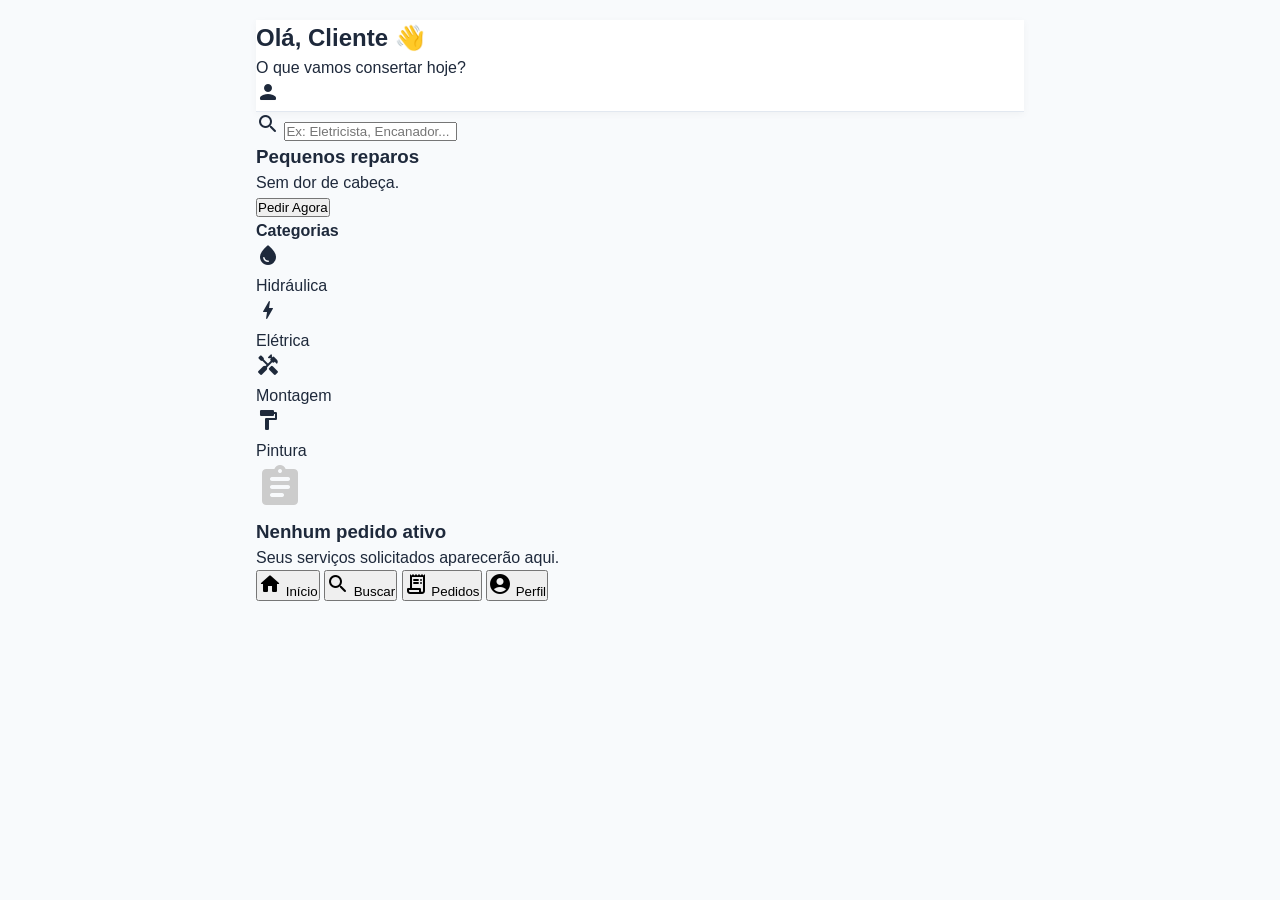
<file: Index.html>
<!DOCTYPE html>
<html lang="pt-BR">
<head>
    <meta charset="UTF-8">
    <!-- Essa meta tag bloqueia o zoom e o redimensionamento, essencial para parecer um App -->
    <meta name="viewport" content="width=device-width, initial-scale=1.0, maximum-scale=1.0, user-scalable=no">
    <title>App de Reparos</title>
    <link rel="stylesheet" href="style.css">
    <!-- Ícones do Google -->
    <link href="https://fonts.googleapis.com/icon?family=Material+Icons+Round" rel="stylesheet">
</head>
<body>
    <div class="app-container">
        <!-- Cabeçalho Fixo -->
        <header class="app-header">
            <div class="user-info">
                <h2>Olá, Cliente 👋</h2>
                <p>O que vamos consertar hoje?</p>
            </div>
            <div class="avatar-placeholder">
                <span class="material-icons-round">person</span>
            </div>
        </header>

        <!-- Área de Conteúdo Rola Aqui (Tela Inicial) -->
        <main class="app-content active" id="view-home">
            <section class="search-bar">
                <span class="material-icons-round">search</span>
                <input type="text" placeholder="Ex: Eletricista, Encanador..." readonly>
            </section>

            <section class="banner-cta">
                <div class="banner-text">
                    <h3>Pequenos reparos</h3>
                    <p>Sem dor de cabeça.</p>
                </div>
                <button class="btn-banner">Pedir Agora</button>
            </section>

            <section class="categories">
                <h4>Categorias</h4>
                <div class="grid">
                    <div class="cat-card">
                        <div class="icon-box blue"><span class="material-icons-round">water_drop</span></div>
                        <span>Hidráulica</span>
                    </div>
                    <div class="cat-card">
                        <div class="icon-box yellow"><span class="material-icons-round">bolt</span></div>
                        <span>Elétrica</span>
                    </div>
                    <div class="cat-card">
                        <div class="icon-box orange"><span class="material-icons-round">handyman</span></div>
                        <span>Montagem</span>
                    </div>
                    <div class="cat-card">
                        <div class="icon-box green"><span class="material-icons-round">format_paint</span></div>
                        <span>Pintura</span>
                    </div>
                </div>
            </section>
        </main>

        <!-- Tela de Pedidos (Oculta por padrão) -->
        <main class="app-content" id="view-orders">
            <div class="empty-state">
                <span class="material-icons-round" style="font-size: 48px; color: #ccc;">assignment</span>
                <h3>Nenhum pedido ativo</h3>
                <p>Seus serviços solicitados aparecerão aqui.</p>
            </div>
        </main>

        <!-- Navegação Inferior (Padrão App) -->
        <nav class="bottom-nav">
            <button class="nav-item active" data-target="view-home">
                <span class="material-icons-round">home</span>
                <span>Início</span>
            </button>
            <button class="nav-item" data-target="view-search">
                <span class="material-icons-round">search</span>
                <span>Buscar</span>
            </button>
            <button class="nav-item" data-target="view-orders">
                <span class="material-icons-round">receipt_long</span>
                <span>Pedidos</span>
            </button>
            <button class="nav-item" data-target="view-profile">
                <span class="material-icons-round">account_circle</span>
                <span>Perfil</span>
            </button>
        </nav>
    </div>

    <script src="script.js"></script>
</body>
</html>
</file>
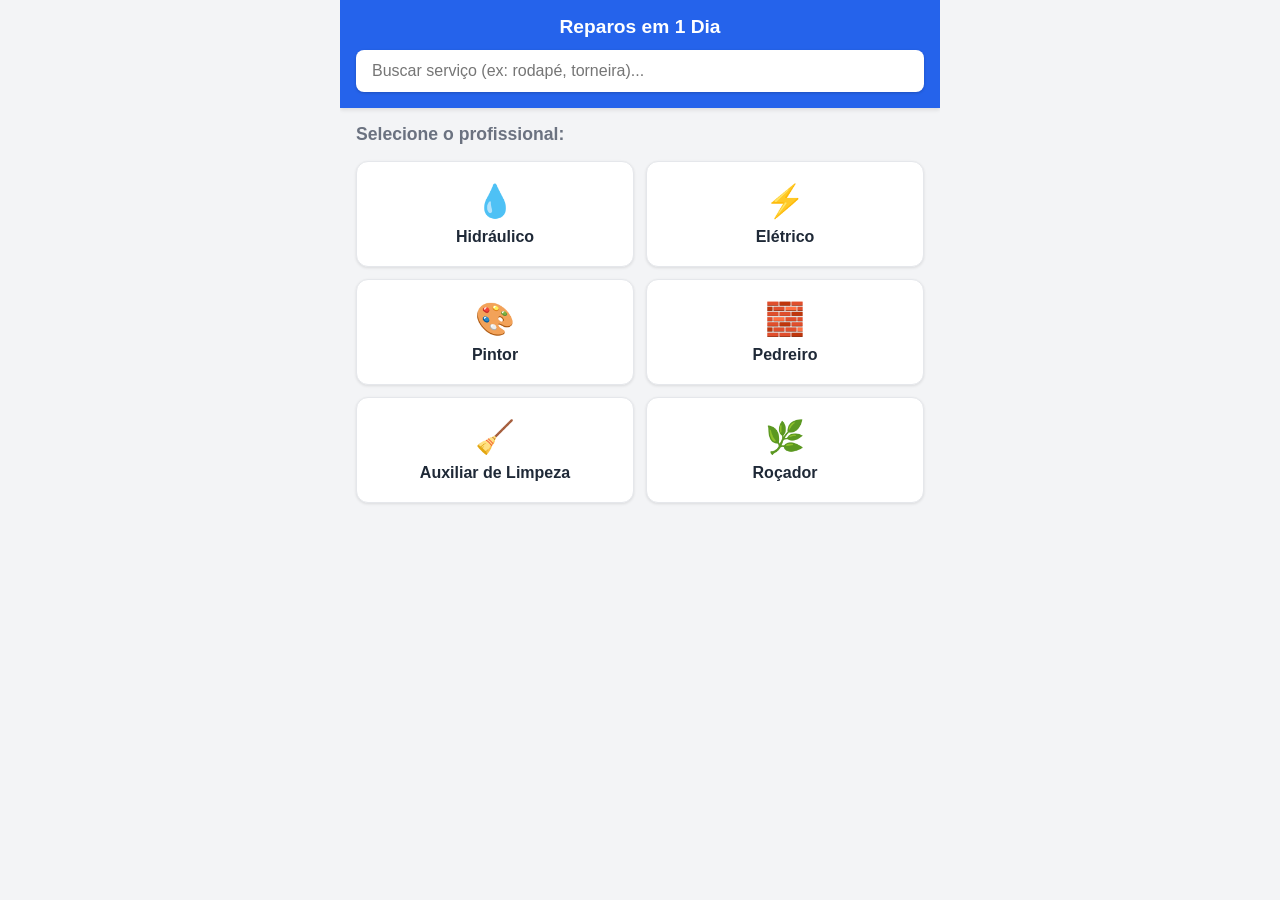
<file: base.html>
<!DOCTYPE html>
<html lang="pt-BR">
<head>
    <meta charset="UTF-8">
    <meta name="viewport" content="width=device-width, initial-scale=1.0, maximum-scale=1.0, user-scalable=no">
    <title>Reparos Rápidos - 1 Dia</title>
    <style>
        :root {
            --primary: #2563eb;
            --whatsapp: #25d366;
            --bg: #f3f4f6;
            --card-bg: #ffffff;
            --text-main: #1f2937;
            --text-muted: #6b7280;
            --border: #e5e7eb;
        }

        * {
            box-sizing: border-box;
            margin: 0;
            padding: 0;
            font-family: -apple-system, BlinkMacSystemFont, "Segoe UI", Roboto, Helvetica, Arial, sans-serif;
        }

        body {
            background-color: var(--bg);
            color: var(--text-main);
            -webkit-font-smoothing: antialiased;
        }

        /* App Container (Mobile Constraint) */
        #app {
            max-width: 600px;
            margin: 0 auto;
            background: var(--bg);
            min-height: 100vh;
            position: relative;
            overflow-x: hidden;
        }

        /* Header & Search */
        header {
            background: var(--primary);
            padding: 16px;
            position: sticky;
            top: 0;
            z-index: 100;
            box-shadow: 0 2px 4px rgba(0,0,0,0.1);
        }

        .header-title {
            color: white;
            font-size: 1.2rem;
            margin-bottom: 12px;
            text-align: center;
            font-weight: 600;
        }

        .search-container {
            position: relative;
        }

        #search-input {
            width: 100%;
            padding: 12px 16px;
            border-radius: 8px;
            border: none;
            font-size: 1rem;
            outline: none;
            box-shadow: 0 1px 3px rgba(0,0,0,0.2);
        }

        #search-suggestions {
            position: absolute;
            top: 100%;
            left: 0;
            right: 0;
            background: white;
            border-radius: 0 0 8px 8px;
            box-shadow: 0 4px 6px rgba(0,0,0,0.1);
            max-height: 250px;
            overflow-y: auto;
            display: none;
            z-index: 101;
        }

        .suggestion-item {
            padding: 12px 16px;
            border-bottom: 1px solid var(--border);
            cursor: pointer;
        }
        
        .suggestion-item:last-child {
            border-bottom: none;
        }

        .suggestion-item:active {
            background-color: var(--bg);
        }

        /* Views */
        .view {
            display: none;
            padding: 16px;
            animation: fadeIn 0.3s ease;
        }

        .view.active {
            display: block;
        }

        @keyframes fadeIn {
            from { opacity: 0; transform: translateY(10px); }
            to { opacity: 1; transform: translateY(0); }
        }

        /* Header Navigation (Back buttons) */
        .view-header {
            display: flex;
            align-items: center;
            margin-bottom: 20px;
        }

        .back-btn {
            background: none;
            border: none;
            color: var(--primary);
            font-size: 1rem;
            font-weight: 600;
            cursor: pointer;
            padding: 8px 12px 8px 0;
            display: flex;
            align-items: center;
        }

        .view-title {
            font-size: 1.2rem;
            font-weight: bold;
            margin-left: 8px;
        }

        /* Cards - Categories */
        .grid {
            display: grid;
            grid-template-columns: 1fr 1fr;
            gap: 12px;
        }

        .card-category {
            background: var(--card-bg);
            padding: 20px 12px;
            border-radius: 12px;
            text-align: center;
            box-shadow: 0 1px 3px rgba(0,0,0,0.1);
            cursor: pointer;
            border: 1px solid var(--border);
            transition: transform 0.1s;
        }

        .card-category:active {
            transform: scale(0.97);
        }

        .icon {
            font-size: 2rem;
            margin-bottom: 8px;
        }

        /* List - Services */
        .service-list {
            list-style: none;
        }

        .service-item {
            background: var(--card-bg);
            padding: 16px;
            margin-bottom: 8px;
            border-radius: 8px;
            box-shadow: 0 1px 2px rgba(0,0,0,0.05);
            border: 1px solid var(--border);
            cursor: pointer;
            display: flex;
            justify-content: space-between;
            align-items: center;
        }

        .service-item:active {
            background-color: #f9fafb;
        }

        /* Detail View */
        .detail-card {
            background: var(--card-bg);
            padding: 24px;
            border-radius: 12px;
            box-shadow: 0 2px 8px rgba(0,0,0,0.1);
            text-align: center;
        }

        .detail-category {
            color: var(--primary);
            font-size: 0.9rem;
            font-weight: bold;
            text-transform: uppercase;
            letter-spacing: 1px;
            margin-bottom: 8px;
        }

        .detail-title {
            font-size: 1.5rem;
            margin-bottom: 16px;
            color: var(--text-main);
        }

        .detail-description {
            color: var(--text-muted);
            line-height: 1.6;
            margin-bottom: 24px;
            text-align: left;
            font-size: 1rem;
        }

        .btn-whatsapp {
            display: block;
            width: 100%;
            background-color: var(--whatsapp);
            color: white;
            text-decoration: none;
            padding: 16px;
            border-radius: 8px;
            font-weight: bold;
            font-size: 1.1rem;
            border: none;
            cursor: pointer;
            display: flex;
            justify-content: center;
            align-items: center;
            gap: 8px;
        }

        .btn-whatsapp:active {
            background-color: #20b858;
        }

    </style>
</head>
<body>

    <div id="app">
        <!-- HEADER FIXO -->
        <header>
            <div class="header-title">Reparos em 1 Dia</div>
            <div class="search-container">
                <input type="text" id="search-input" placeholder="Buscar serviço (ex: rodapé, torneira)..." autocomplete="off">
                <div id="search-suggestions"></div>
            </div>
        </header>

        <!-- TELA 1: CATEGORIAS -->
        <main id="view-categories" class="view active">
            <h2 style="margin-bottom: 16px; font-size: 1.1rem; color: var(--text-muted);">Selecione o profissional:</h2>
            <div class="grid" id="categories-grid">
                <!-- Gerado via JS -->
            </div>
        </main>

        <!-- TELA 2: LISTA DE SERVIÇOS DA CATEGORIA -->
        <main id="view-service-list" class="view">
            <div class="view-header">
                <button class="back-btn" onclick="showView('view-categories')">← Voltar</button>
                <div class="view-title" id="list-category-title">Categoria</div>
            </div>
            <ul class="service-list" id="services-ul">
                <!-- Gerado via JS -->
            </ul>
        </main>

        <!-- TELA 3: DETALHE DO SERVIÇO -->
        <main id="view-service-detail" class="view">
            <div class="view-header">
                <button class="back-btn" onclick="backToList()">← Voltar</button>
            </div>
            <div class="detail-card">
                <div class="detail-category" id="detail-category">Categoria</div>
                <h1 class="detail-title" id="detail-title">Nome do Serviço</h1>
                <p class="detail-description" id="detail-description">Explicação do serviço vai aqui...</p>
                <a href="#" id="btn-whatsapp" class="btn-whatsapp" target="_blank">
                    <svg width="24" height="24" viewBox="0 0 24 24" fill="currentColor">
                        <path d="M17.472 14.382c-.297-.149-1.758-.867-2.03-.967-.273-.099-.471-.148-.67.15-.197.297-.767.966-.94 1.164-.173.199-.347.223-.644.075-.297-.15-1.255-.463-2.39-1.475-.883-.788-1.48-1.761-1.653-2.059-.173-.297-.018-.458.13-.606.134-.133.298-.347.446-.52.149-.174.198-.298.298-.497.099-.198.05-.371-.025-.52-.075-.149-.669-1.612-.916-2.207-.242-.579-.487-.5-.669-.51a12.8 12.8 0 0 0-.57-.01c-.198 0-.52.074-.792.372-.272.297-1.04 1.016-1.04 2.479 0 1.462 1.065 2.875 1.213 3.074.149.198 2.096 3.2 5.077 4.487.709.306 1.262.489 1.694.625.712.227 1.36.195 1.871.118.571-.085 1.758-.719 2.006-1.413.248-.694.248-1.289.173-1.413-.074-.124-.272-.198-.57-.347m-5.421 7.403h-.004a9.87 9.87 0 0 1-5.031-1.378l-.361-.214-3.741.982.998-3.648-.235-.374a9.86 9.86 0 0 1-1.51-5.26c.001-5.45 4.436-9.884 9.888-9.884 2.64 0 5.122 1.03 6.988 2.898a9.825 9.825 0 0 1 2.893 6.994c-.003 5.45-4.437 9.884-9.885 9.884m8.413-18.297A11.815 11.815 0 0 0 12.05 0C5.495 0 .16 5.335.157 11.892c0 2.096.547 4.142 1.588 5.945L.057 24l6.305-1.654a11.882 11.882 0 0 0 5.683 1.448h.005c6.554 0 11.89-5.335 11.893-11.893a11.821 11.821 0 0 0-3.48-8.413Z"/>
                    </svg>
                    Solicitar Orçamento
                </a>
            </div>
        </main>
    </div>

    <script>
        // CONFIGURAÇÃO: Seu número de WhatsApp com DDD
        const NUMERO_WHATSAPP = "5511999999999"; 
        
        // Base de dados completa com as 6 categorias. 
        // Adicionei exemplos de cada e o item 87 completo como você pediu.
        const servicesData = [
            // Hidráulico
            { id: 1, category: 'Hidráulico', icon: '💧', title: 'Troca de reparo de torneiras', desc: 'Fim do "pinga-pinga". Substituição rápida das borrachas e vedantes de torneiras e registros de gaveta ou pressão.' },
            { id: 5, category: 'Hidráulico', icon: '💧', title: 'Instalação de vaso sanitário', desc: 'Remoção do vaso antigo, instalação do novo (com caixa acoplada ou válvula) garantindo a vedação perfeita com anel de cera.' },
            { id: 12, category: 'Hidráulico', icon: '💧', title: 'Instalação de chuveiro elétrico', desc: 'Instalação segura do chuveiro, verificação da fiação imediata e testes de vazão.' },
            
            // Elétrico
            { id: 21, category: 'Elétrico', icon: '⚡', title: 'Substituição de espelhos e tomadas', desc: 'Troca do acabamento e miolo de tomadas antigas para o novo padrão brasileiro, garantindo segurança.' },
            { id: 28, category: 'Elétrico', icon: '⚡', title: 'Instalação de ventilador de teto', desc: 'Montagem mecânica, fixação no teto e ligação elétrica completa do motor e lâmpadas do ventilador.' },
            
            // Pintor
            { id: 41, category: 'Pintor', icon: '🎨', title: 'Pintura de paredes internas', desc: 'Emassamento leve de furos de prego, lixamento e duas demãos de tinta látex ou acrílica no cômodo.' },
            { id: 45, category: 'Pintor', icon: '🎨', title: 'Aplicação de efeito cimento queimado', desc: 'Preparo da parede e aplicação de massa específica de cimento queimado para criar uma parede de destaque moderna.' },
            
            // Pedreiro
            { id: 57, category: 'Pedreiro', icon: '🧱', title: 'Substituição de azulejos trincados ou soltos', desc: 'Remoção cuidadosa das peças estufadas ou quebradas, preparo do cimento cola e assentamento de peças de reposição.' },
            { id: 63, category: 'Pedreiro', icon: '🧱', title: 'Chumbamento de ganchos de rede', desc: 'Perfuração da alvenaria e fixação reforçada com cimento estrutural para garantir total segurança ao deitar na rede.' },
            
            // Auxiliar de Limpeza
            { id: 73, category: 'Auxiliar de Limpeza', icon: '🧹', title: 'Desengorduramento pesado de azulejos', desc: 'Aplicação de produtos específicos para derreter gordura acumulada nas paredes da cozinha e ao redor do fogão.' },
            // AQUI ESTÁ O SERVIÇO 87 SOLICITADO
            { id: 87, category: 'Auxiliar de Limpeza', icon: '🧹', title: 'Limpeza detalhada de interruptores e rodapés', desc: 'Higienização minuciosa e manual. Removemos a sujeira encardida, marcas de dedo em espelhos de tomada e o pó acumulado em rodapés por toda a casa, trazendo aspecto de novo aos detalhes.' },
            { id: 79, category: 'Auxiliar de Limpeza', icon: '🧹', title: 'Higienização profunda de louças sanitárias', desc: 'Tratamento com produtos desincrustantes para remover manchas amareladas, calcário e bactérias de pias e vasos sanitários.' },

            // Roçador
            { id: 91, category: 'Roçador', icon: '🌿', title: 'Roçada de mato alto em terrenos', desc: 'Uso de roçadeira a gasolina para rebaixamento rápido de matagal em quintais médios e pequenos.' },
            { id: 98, category: 'Roçador', icon: '🌿', title: 'Pulverização de herbicidas ou inseticidas', desc: 'Aplicação técnica de produtos químicos para controle de pragas no jardim ou contenção de ervas daninhas.' }
            
            // Para ter os 104 completos, basta ir colando a lista seguindo esse padrão JSON acima!
        ];

        // Extrai as categorias únicas
        const categories = [...new Set(servicesData.map(s => JSON.stringify({name: s.category, icon: s.icon})))].map(JSON.parse);

        // Estado da aplicação
        let currentCategory = null;

        // Elementos do DOM
        const searchInput = document.getElementById('search-input');
        const suggestionsBox = document.getElementById('search-suggestions');
        const categoriesGrid = document.getElementById('categories-grid');
        const servicesUl = document.getElementById('services-ul');

        // INICIALIZAÇÃO
        function init() {
            renderCategories();
        }

        // Renderiza as categorias na tela inicial
        function renderCategories() {
            categoriesGrid.innerHTML = '';
            categories.forEach(cat => {
                const div = document.createElement('div');
                div.className = 'card-category';
                div.onclick = () => openCategory(cat.name);
                div.innerHTML = `
                    <div class="icon">${cat.icon}</div>
                    <div style="font-weight: 600;">${cat.name}</div>
                `;
                categoriesGrid.appendChild(div);
            });
        }

        // Troca de Telas
        function showView(viewId) {
            document.querySelectorAll('.view').forEach(el => el.classList.remove('active'));
            document.getElementById(viewId).classList.add('active');
            
            // Limpa a busca ao trocar de tela
            searchInput.value = '';
            suggestionsBox.style.display = 'none';
        }

        // Abre a lista de serviços de uma categoria
        function openCategory(categoryName) {
            currentCategory = categoryName;
            document.getElementById('list-category-title').textContent = categoryName;
            
            const filteredServices = servicesData.filter(s => s.category === categoryName);
            
            servicesUl.innerHTML = '';
            filteredServices.forEach(srv => {
                const li = document.createElement('li');
                li.className = 'service-item';
                li.onclick = () => openService(srv.id);
                li.innerHTML = `
                    <span>${srv.id}. ${srv.title}</span>
                    <span style="color: var(--text-muted);">›</span>
                `;
                servicesUl.appendChild(li);
            });

            showView('view-service-list');
        }

        // Voltar para a lista correta
        function backToList() {
            if (currentCategory) {
                showView('view-service-list');
            } else {
                showView('view-categories'); // Fallback se abriu pela busca direto
            }
        }

        // Abre os detalhes de um serviço (Ex: Card 87)
        function openService(id) {
            const service = servicesData.find(s => s.id === id);
            if (!service) return;

            document.getElementById('detail-category').textContent = service.category;
            document.getElementById('detail-title').textContent = `${service.id}. ${service.title}`;
            document.getElementById('detail-description').textContent = service.desc;

            // Monta o Link do WhatsApp
            const textoWs = `Olá! Gostaria de solicitar um orçamento para o serviço *${service.id}. ${service.title}* (${service.category}).`;
            const linkWs = `https://wa.me/${NUMERO_WHATSAPP}?text=${encodeURIComponent(textoWs)}`;
            
            document.getElementById('btn-whatsapp').href = linkWs;

            showView('view-service-detail');
        }

        // SISTEMA DE BUSCA (Autocomplete Inteligente)
        searchInput.addEventListener('input', (e) => {
            const query = e.target.value.toLowerCase().trim();
            suggestionsBox.innerHTML = '';

            if (query.length < 2) {
                suggestionsBox.style.display = 'none';
                return;
            }

            // Filtra título ou número do serviço
            const matches = servicesData.filter(s => 
                s.title.toLowerCase().includes(query) || 
                s.id.toString() === query
            );

            if (matches.length > 0) {
                matches.forEach(match => {
                    const div = document.createElement('div');
                    div.className = 'suggestion-item';
                    div.innerHTML = `<strong style="color: var(--primary)">${match.id}.</strong> ${match.title} <br><small style="color: var(--text-muted)">${match.category}</small>`;
                    
                    div.onclick = () => {
                        suggestionsBox.style.display = 'none';
                        searchInput.value = '';
                        currentCategory = match.category; // define contexto de volta
                        openService(match.id);
                    };
                    
                    suggestionsBox.appendChild(div);
                });
                suggestionsBox.style.display = 'block';
            } else {
                suggestionsBox.style.display = 'block';
                suggestionsBox.innerHTML = '<div class="suggestion-item" style="color: var(--text-muted)">Nenhum serviço encontrado.</div>';
            }
        });

        // Fecha a busca se clicar fora
        document.addEventListener('click', (e) => {
            if (!e.target.closest('.search-container')) {
                suggestionsBox.style.display = 'none';
            }
        });

        // Inicializa o App
        init();

    </script>
</body>
</html>
</file>
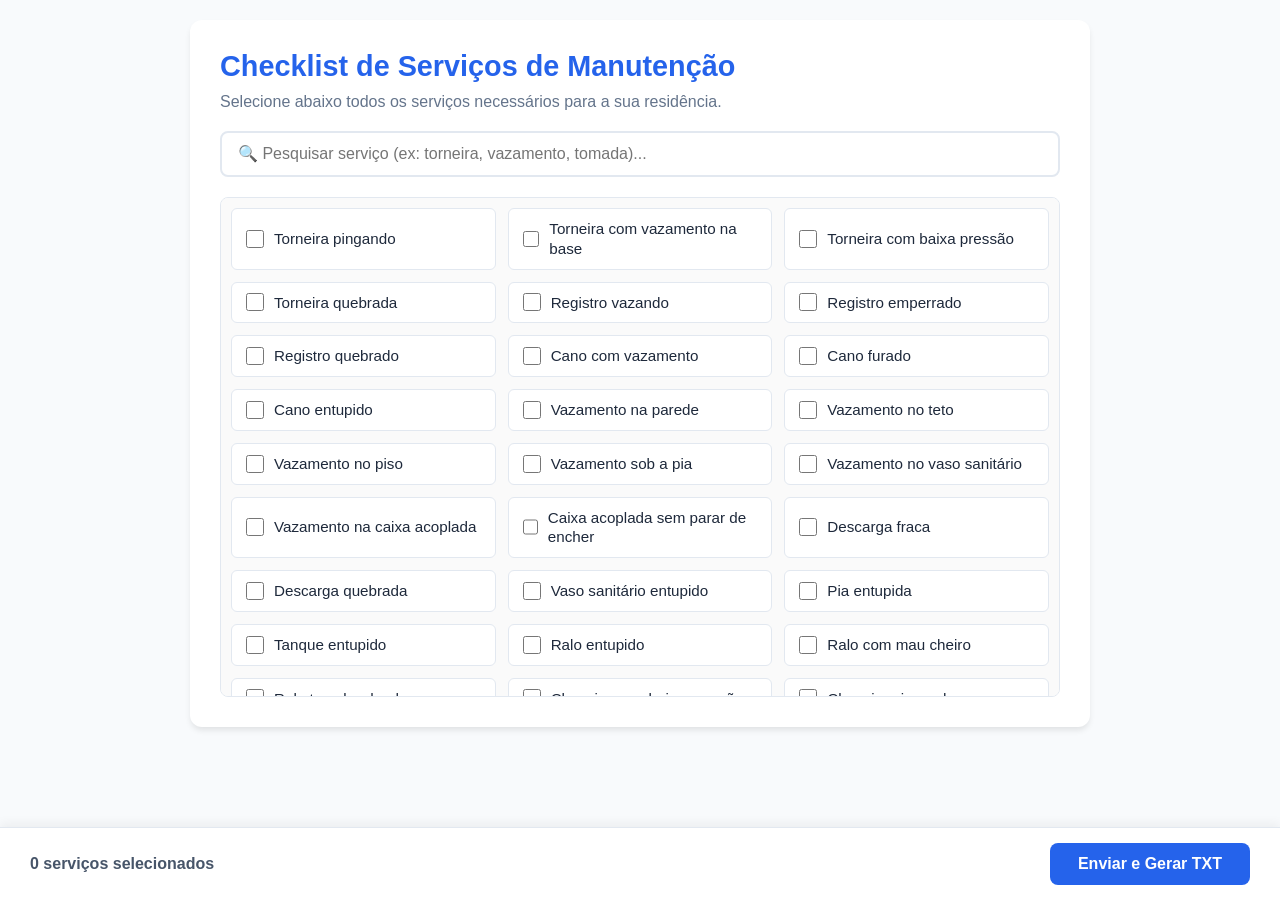
<file: prof.html>
<!DOCTYPE html>
<html lang="pt-BR">
<head>
    <meta charset="UTF-8">
    <meta name="viewport" content="width=device-width, initial-scale=1.0">
    <title>Formulário de Manutenção Residencial</title>
    <style>
        :root {
            --primary-color: #2563eb;
            --primary-hover: #1d4ed8;
            --bg-color: #f8fafc;
            --card-bg: #ffffff;
            --text-color: #1e293b;
            --border-color: #e2e8f0;
        }

        * {
            box-sizing: border-box;
            margin: 0;
            padding: 0;
            font-family: 'Segoe UI', Tahoma, Geneva, Verdana, sans-serif;
        }

        body {
            background-color: var(--bg-color);
            color: var(--text-color);
            padding: 20px;
            padding-bottom: 100px;
        }

        .container {
            max-width: 900px;
            margin: 0 auto;
            background: var(--card-bg);
            padding: 30px;
            border-radius: 12px;
            box-shadow: 0 4px 6px -1px rgba(0, 0, 0, 0.1);
        }

        h1 {
            font-size: 1.8rem;
            margin-bottom: 10px;
            color: var(--primary-color);
        }

        p.subtitle {
            margin-bottom: 20px;
            color: #64748b;
        }

        .search-box {
            width: 100%;
            padding: 12px 16px;
            border: 2px solid var(--border-color);
            border-radius: 8px;
            font-size: 1rem;
            margin-bottom: 20px;
            outline: none;
            transition: border-color 0.2s;
        }

        .search-box:focus {
            border-color: var(--primary-color);
        }

        .services-grid {
            display: grid;
            grid-template-columns: repeat(auto-fill, minmax(260px, 1fr));
            gap: 12px;
            max-height: 500px;
            overflow-y: auto;
            padding: 10px;
            border: 1px solid var(--border-color);
            border-radius: 8px;
            background-color: #fafafa;
        }

        .service-item {
            display: flex;
            align-items: center;
            gap: 10px;
            background: #fff;
            padding: 10px 14px;
            border-radius: 6px;
            border: 1px solid var(--border-color);
            cursor: pointer;
            user-select: none;
            transition: background 0.2s, border-color 0.2s;
        }

        .service-item:hover {
            border-color: var(--primary-color);
            background-color: #eff6ff;
        }

        .service-item input[type="checkbox"] {
            width: 18px;
            height: 18px;
            accent-color: var(--primary-color);
            cursor: pointer;
        }

        .service-item span {
            font-size: 0.95rem;
            line-height: 1.3;
        }

        .footer-bar {
            position: fixed;
            bottom: 0;
            left: 0;
            right: 0;
            background: #ffffff;
            border-top: 1px solid var(--border-color);
            padding: 15px 30px;
            display: flex;
            justify-content: space-between;
            align-items: center;
            box-shadow: 0 -4px 10px rgba(0,0,0,0.05);
            z-index: 100;
        }

        .counter {
            font-weight: 600;
            color: #475569;
        }

        .btn-submit {
            background-color: var(--primary-color);
            color: #ffffff;
            border: none;
            padding: 12px 28px;
            font-size: 1rem;
            font-weight: 600;
            border-radius: 8px;
            cursor: pointer;
            transition: background 0.2s;
        }

        .btn-submit:hover {
            background-color: var(--primary-hover);
        }
    </style>
</head>
<body>

<div class="container">
    <h1>Checklist de Serviços de Manutenção</h1>
    <p class="subtitle">Selecione abaixo todos os serviços necessários para a sua residência.</p>

    <input type="text" id="searchInput" class="search-box" placeholder="🔍 Pesquisar serviço (ex: torneira, vazamento, tomada)...">

    <!-- Formulário apontado para FormSubmit -->
    <form id="serviceForm" action="https://formsubmit.co/carlos.infohouse@gmail.com" method="POST">
        <!-- Configurações do FormSubmit -->
        <input type="hidden" name="_subject" value="formulário preenchido">
        <input type="hidden" name="_template" value="table">
        <input type="hidden" name="_captcha" value="false">
        
        <!-- Campo oculto onde a lista formatada TXT será inserida -->
        <input type="hidden" name="relatorio_txt" id="relatorioTxtInput">

        <div class="services-grid" id="servicesGrid">
            <!-- As checkboxes serão inseridas dinamicamente via JavaScript -->
        </div>
    </form>
</div>

<div class="footer-bar">
    <div class="counter" id="selectedCount">0 serviços selecionados</div>
    <button type="button" class="btn-submit" onclick="processAndSubmit()">Enviar e Gerar TXT</button>
</div>

<script>
    // Lista completa de serviços
    const listaServicos = [
        "Torneira pingando", "Torneira com vazamento na base", "Torneira com baixa pressão", "Torneira quebrada",
        "Registro vazando", "Registro emperrado", "Registro quebrado", "Cano com vazamento", "Cano furado",
        "Cano entupido", "Vazamento na parede", "Vazamento no teto", "Vazamento no piso", "Vazamento sob a pia",
        "Vazamento no vaso sanitário", "Vazamento na caixa acoplada", "Caixa acoplada sem parar de encher",
        "Descarga fraca", "Descarga quebrada", "Vaso sanitário entupido", "Pia entupida", "Tanque entupido",
        "Ralo entupido", "Ralo com mau cheiro", "Ralo transbordando", "Chuveiro com baixa pressão", "Chuveiro pingando",
        "Chuveiro entupido", "Chuveiro queimado", "Sifão vazando", "Sifão quebrado", "Mangueira hidráulica rompida",
        "Boia da caixa d’água com defeito", "Caixa d’água vazando", "Caixa d’água transbordando", "Caixa d’água sem encher",
        "Falta de água em um ponto", "Baixa pressão de água", "Pressão excessiva na tubulação", "Ar na tubulação",
        "Bomba d’água sem funcionar", "Bomba d’água fazendo barulho", "Bomba d’água sem pressão", "Bomba d’água vazando",
        "Aquecedor sem aquecer", "Aquecedor apagando", "Aquecedor com baixa vazão", "Aquecedor apresentando erro",
        "Tubulação de gás com vazamento", "Mangueira de gás vencida ou danificada", "Fogão com chama fraca",
        "Fogão com chama irregular", "Cooktop com problema de instalação", "Coifa sem sucção", "Exaustor sem funcionar",
        "Tomada sem energia", "Tomada queimada", "Tomada frouxa", "Tomada quebrada", "Interruptor quebrado",
        "Interruptor sem funcionar", "Interruptor fazendo faísca", "Lâmpada piscando", "Lâmpada queimada",
        "Luminária sem funcionar", "Lustre solto", "Lustre mal instalado", "Ventilador de teto sem funcionar",
        "Ventilador fazendo barulho", "Ventilador girando devagar", "Disjuntor desarmando", "Disjuntor queimado",
        "Disjuntor com defeito", "Queda frequente de energia em um circuito", "Curto-circuito", "Fiação aquecendo",
        "Fiação antiga", "Fio desencapado", "Fiação mal dimensionada", "Falta de aterramento", "Aterramento inadequado",
        "Quadro elétrico desorganizado", "Quadro elétrico antigo", "Barramento elétrico danificado", "DPS com defeito",
        "DR desarmando", "Chuveiro elétrico desarmando o disjuntor", "Chuveiro elétrico sem aquecer",
        "Chuveiro elétrico queimado", "Instalação de tomada nova", "Instalação de interruptor novo",
        "Instalação de ponto de iluminação", "Instalação de tomada para eletrodoméstico", "Instalação de tomada externa",
        "Instalação de dimmer", "Instalação de sensor de presença", "Instalação de campainha", "Campainha sem funcionar",
        "Interfone sem áudio", "Interfone sem chamar", "Portão eletrônico sem abrir", "Portão eletrônico sem fechar",
        "Portão fazendo barulho", "Motor de portão fraco", "Controle de portão sem funcionar", "Câmera de segurança sem imagem",
        "Câmera sem alimentação", "DVR/NVR com problema", "Alarme disparando sozinho", "Sensor de alarme sem funcionar",
        "Fechadura quebrada", "Fechadura emperrada", "Chave não gira", "Chave quebrada na fechadura", "Chave perdida",
        "Porta trancada", "Cilindro de fechadura danificado", "Fechadura eletrônica sem funcionar", "Fechadura digital sem bateria",
        "Senha de fechadura digital não funcionando", "Porta raspando no chão", "Porta não fecha", "Porta desalinhada",
        "Porta rangendo", "Dobradiça quebrada", "Dobradiça enferrujada", "Maçaneta quebrada", "Maçaneta frouxa",
        "Batente de porta danificado", "Janela emperrada", "Janela que não fecha", "Janela com vazamento de água",
        "Janela com vidro quebrado", "Janela com esquadria danificada", "Fecho de janela quebrado", "Trilho de janela danificado",
        "Vidro quebrado", "Vidro trincado", "Vidro solto", "Box de banheiro quebrado", "Box desalinhado",
        "Box vazando água", "Roldana de box quebrada", "Espelho quebrado", "Espelho descolando", "Espelho mal instalado",
        "Vidraça com infiltração", "Silicone deteriorado", "Vedação de janela deteriorada", "Tela mosquiteira rasgada",
        "Parede com infiltração", "Parede com mofo", "Parede descascando", "Parede com bolhas", "Parede com rachaduras",
        "Parede com trincas", "Parede esfarelando", "Reboco soltando", "Reboco rachado", "Buraco na parede",
        "Furo de bucha danificado", "Quina de parede quebrada", "Teto com infiltração", "Teto com manchas de umidade",
        "Teto com mofo", "Teto rachado", "Forro de gesso quebrado", "Forro de gesso trincado", "Sanca de gesso danificada",
        "Moldura de gesso quebrada", "Drywall furado", "Drywall quebrado", "Drywall com infiltração", "Azulejo quebrado",
        "Azulejo solto", "Azulejo trincado", "Rejunte deteriorado", "Rejunte mofado", "Rejunte soltando", "Piso quebrado",
        "Piso solto", "Piso estufado", "Piso desnivelado", "Piso fazendo barulho", "Piso laminado levantando",
        "Piso vinílico descolando", "Rodapé soltando", "Rodapé quebrado", "Rodapé estufado", "Taco solto", "Taco quebrado",
        "Taco com cupim", "Madeira riscada", "Madeira manchada", "Madeira descascada", "Piso de madeira sem brilho",
        "Piso de madeira com infiltração", "Piso com manchas", "Piso escorregadio", "Calçada quebrada", "Pintura descascando",
        "Pintura manchada", "Parede precisando de pintura", "Teto precisando de pintura", "Pintura com bolhas",
        "Pintura com mofo", "Pintura com diferença de tonalidade", "Tinta soltando", "Parede com marcas de móveis",
        "Parede com marcas de crianças", "Parede com furos", "Parede com manchas de gordura", "Parede com manchas de água",
        "Pintura externa desgastada", "Fachada descascando", "Fachada com fissuras", "Fachada com mofo", "Portão enferrujado",
        "Grade enferrujada", "Corrimão enferrujado", "Grade quebrada", "Portão desalinhado", "Portão difícil de abrir",
        "Portão fazendo barulho", "Solda quebrada", "Estrutura metálica trincada", "Guarda-corpo solto", "Corrimão solto",
        "Cerca metálica danificada", "Tela metálica rasgada", "Telhado com goteira", "Telha quebrada", "Telha deslocada",
        "Telha solta", "Telhado com infiltração", "Calha entupida", "Calha furada", "Calha vazando", "Rufo danificado",
        "Rufos com vazamento", "Cumeeira danificada", "Telhado com mofo", "Telhado com sujeira acumulada",
        "Forro manchado por goteira", "Marquise com infiltração", "Laje com infiltração", "Laje com fissuras",
        "Laje com problemas de impermeabilização", "Parede externa infiltrando", "Impermeabilização deteriorada",
        "Móvel quebrado", "Gaveta emperrada", "Gaveta quebrada", "Porta de armário desalinhada", "Porta de armário solta",
        "Dobradiça de armário quebrada", "Puxador quebrado", "Puxador frouxo", "Corrediça de gaveta quebrada",
        "Corrediça emperrada", "Armário desmontado", "Armário mal montado", "Guarda-roupa desmontado",
        "Guarda-roupa com porta emperrada", "Guarda-roupa com espelho quebrado", "Cozinha planejada danificada",
        "Móvel planejado desalinhado", "Prateleira solta", "Prateleira quebrada", "Nicho solto", "Mesa com pé quebrado",
        "Cadeira quebrada", "Cama com estrutura solta", "Cama rangendo", "Painel de TV solto", "Suporte de TV solto",
        "Varal quebrado", "Varal de teto com defeito", "Persiana emperrada", "Persiana quebrada", "Cortina com trilho quebrado",
        "Trilho de cortina solto", "Toldo rasgado", "Toldo com estrutura danificada", "Estofado rasgado", "Sofá manchado",
        "Sofá com espuma deformada", "Cadeira estofada danificada", "Colchão precisando de higienização",
        "Tapete precisando de limpeza", "Ar-condicionado sem gelar", "Ar-condicionado pingando", "Ar-condicionado fazendo barulho",
        "Ar-condicionado com mau cheiro", "Ar-condicionado congelando", "Ar-condicionado com baixa vazão de ar",
        "Ar-condicionado não liga", "Ar-condicionado desligando sozinho", "Filtro de ar-condicionado sujo",
        "Dreno de ar-condicionado entupido", "Geladeira não gelando", "Geladeira congelando demais", "Geladeira vazando água",
        "Geladeira fazendo barulho", "Geladeira não liga", "Freezer não congelando", "Máquina de lavar não liga",
        "Máquina de lavar não centrifuga", "Máquina de lavar não enche", "Máquina de lavar não escoa",
        "Máquina de lavar vazando", "Máquina de lavar fazendo barulho", "Máquina de lavar trepidando",
        "Secadora não aquece", "Lava-louças não liga", "Lava-louças não escoa", "Lava-louças vazando", "Forno não aquece",
        "Forno aquece pouco", "Micro-ondas não liga", "Micro-ondas não aquece", "Micro-ondas fazendo faísca",
        "Cooktop não acende", "Coifa fazendo barulho", "Coifa sem sucção", "Antena de TV sem sinal", "TV sem sinal de antena",
        "Internet sem conexão", "Wi-Fi com sinal fraco", "Cabo de rede danificado", "Roteador mal instalado",
        "Ponto de rede sem conexão", "Computador sem internet", "Impressora sem funcionar", "Nobreak sem carregar",
        "Estabilizador com defeito", "Home theater sem áudio", "Sistema de som sem funcionar", "Projetor sem imagem",
        "Controle remoto com defeito", "Jardim com mato alto", "Grama alta", "Grama seca", "Grama com falhas",
        "Árvores precisando de poda", "Galhos perigosos", "Árvore com galhos sobre o telhado", "Jardim sem irrigação",
        "Sistema de irrigação entupido", "Sistema de irrigação com vazamento", "Mangueira de jardim furada",
        "Torneira de jardim quebrada", "Piscina suja", "Piscina com água verde", "Piscina com vazamento",
        "Bomba de piscina sem funcionar", "Filtro de piscina entupido", "Filtro de piscina com defeito",
        "Piscina com baixa circulação", "Azulejo de piscina quebrado", "Infiltração causada por chuva",
        "Mofo causado por umidade", "Bolor em paredes", "Bolor em teto", "Cupins em móveis", "Cupins em estruturas de madeira",
        "Baratas", "Formigas", "Ratos", "Camundongos", "Mosquitos", "Moscas", "Aranhas", "Pulgas", "Carrapatos",
        "Abelhas ou vespas em área residencial", "Ninhos de insetos", "Mau cheiro vindo do ralo", "Mau cheiro vindo da tubulação",
        "Mau cheiro no banheiro", "Entupimento de esgoto", "Esgoto retornando", "Caixa de gordura entupida",
        "Caixa de gordura transbordando", "Fossa cheia", "Fossa com mau cheiro", "Tubulação de esgoto quebrada",
        "Ralo externo entupido", "Canaleta entupida", "Drenagem do quintal deficiente", "Água acumulando no quintal",
        "Água acumulando na garagem", "Infiltração na garagem", "Infiltração no banheiro", "Infiltração na cozinha",
        "Infiltração na lavanderia", "Infiltração no quarto", "Infiltração na varanda", "Vazamento na área de serviço",
        "Vazamento na cozinha", "Vazamento no banheiro", "Vazamento na lavanderia", "Vazamento na varanda",
        "Vazamento na garagem", "Chave quebrada", "Chave perdida", "Chave presa na fechadura", "Fechadura travada",
        "Fechadura sem lubrificação", "Porta sem tranca", "Tranca quebrada", "Cadeado travado", "Cadeado quebrado",
        "Chave de veículo residencial perdida", "Cópia de chave", "Instalação de fechadura nova", "Instalação de olho mágico",
        "Instalação de trava de segurança", "Instalação de trinco", "Instalação de puxador", "Montagem de móveis novos",
        "Instalação de armários", "Instalação de prateleiras", "Instalação de nichos", "Instalação de suportes",
        "Instalação de quadros", "Instalação de espelhos", "Instalação de televisão", "Instalação de cortinas",
        "Instalação de persianas", "Instalação de varais", "Instalação de redes de proteção",
        "Instalação de telas mosquiteiras", "Instalação de barras de apoio", "Instalação de acessórios de banheiro",
        "Instalação de acessórios de cozinha", "Instalação de tomadas", "Instalação de luminárias",
        "Instalação de ventiladores", "Instalação de chuveiros", "Instalação de torneiras", "Instalação de filtros de água",
        "Instalação de purificadores", "Instalação de máquinas de lavar", "Instalação de lava-louças",
        "Instalação de aquecedores", "Instalação de coifas", "Instalação de cooktops",
        "Instalação de suportes para eletrodomésticos", "Instalação de portões", "Limpeza pesada residencial",
        "Limpeza pós-obra", "Limpeza de vidros", "Limpeza de janelas", "Limpeza de fachadas", "Limpeza de telhados",
        "Limpeza de calhas", "Limpeza de caixa d’água", "Limpeza de caixa de gordura", "Limpeza de piscina",
        "Lavagem de sofá", "Higienização de colchão", "Higienização de tapetes", "Remoção de manchas de estofados",
        "Remoção de mofo", "Remoção de bolor", "Remoção de sujeira pesada", "Remoção de resíduos de obra",
        "Remoção de tinta de pisos", "Remoção de cimento de pisos", "Reparação de buracos em paredes",
        "Reparação de fissuras", "Reparação de rachaduras superficiais", "Reparação de reboco", "Reparação de concreto",
        "Reparação de calçadas", "Reparação de degraus", "Reparação de escadas", "Reparação de muros",
        "Reparação de churrasqueira", "Reparação de lareira", "Reparação de forno a lenha", "Reparação de bancada",
        "Reparação de pia", "Reparação de cuba", "Reparação de box", "Reparação de banheira", "Reparação de hidromassagem",
        "Reparação de sauna", "Reparação de portão automático", "Reparação de cerca elétrica", "Reparação de sistema de alarme",
        "Reparação de câmeras", "Reparação de interfone", "Reparação de antena", "Reparação de sistema de irrigação",
        "Reparação de energia solar", "Reparação de aquecimento solar", "Reparação de instalações hidráulicas",
        "Manutenção geral residencial"
    ];

    const container = id => document.getElementById(id);
    const servicesGrid = container('servicesGrid');

    // Renderiza os serviços na tela
    function renderServices() {
        listaServicos.forEach((servico, index) => {
            const itemDiv = document.createElement('label');
            itemDiv.className = 'service-item';
            itemDiv.innerHTML = `
                <input type="checkbox" name="servicos_selecionados" value="${servico}" onchange="updateCounter()">
                <span>${servico}</span>
            `;
            servicesGrid.appendChild(itemDiv);
        });
    }

    // Atualiza o contador de marcados
    function updateCounter() {
        const checkedCount = document.querySelectorAll('input[name="servicos_selecionados"]:checked').length;
        container('selectedCount').innerText = `${checkedCount} serviço(s) selecionado(s)`;
    }

    // Filtro de busca em tempo real
    container('searchInput').addEventListener('input', function(e) {
        const filter = e.target.value.toLowerCase();
        const items = servicesGrid.getElementsByClassName('service-item');
        
        Array.from(items).forEach(item => {
            const text = item.textContent.toLowerCase();
            if (text.includes(filter)) {
                item.style.display = "flex";
            } else {
                item.style.display = "none";
            }
        });
    });

    // Função para gerar o arquivo TXT localmente e enviar o formulário
    function processAndSubmit() {
        const checkboxes = document.querySelectorAll('input[name="servicos_selecionados"]:checked');
        
        if (checkboxes.length === 0) {
            alert('Por favor, selecione pelo menos um serviço antes de enviar.');
            return;
        }

        // Construção do conteúdo em texto puro (.txt)
        const dataAtual = new Date().toLocaleString('pt-BR');
        let txtContent = `=================================================\n`;
        txtContent += `    FORMULÁRIO PREENCHIDO - SERVIÇOS DE MANUTENÇÃO\n`;
        txtContent += `    Data de Envio: ${dataAtual}\n`;
        txtContent += `=================================================\n\n`;
        txtContent += `SERVIÇOS SELECIONADOS (${checkboxes.length}):\n\n`;

        checkboxes.forEach((cb, i) => {
            txtContent += `${i + 1}. [X] ${cb.value}\n`;
        });

        txtContent += `\n=================================================\n`;

        // 1. Preenche o campo oculto do formulário com o texto formatado para o e-mail
        container('relatorioTxtInput').value = txtContent;

        // 2. Faz o download do arquivo .txt para o usuário
        const blob = new Blob([txtContent], { type: 'text/plain;charset=utf-8' });
        const link = document.createElement('a');
        link.href = URL.createObjectURL(blob);
        link.download = `servicos_selecionados_${Date.now()}.txt`;
        link.click();

        // 3. Submete o formulário por e-mail via FormSubmit
        container('serviceForm').submit();
    }

    // Inicialização
    renderServices();
</script>

</body>
</html>
</file>
<file: style.css>
/* ==========================================================================
   RESOLVEAÍ - ESTILOS GERAIS & DESIGN SYSTEM
   ========================================================================== */

:root {
    --primary: #2563eb;
    --primary-hover: #1d4ed8;
    --primary-light: #eff6ff;
    --secondary: #0f172a;
    --bg-main: #f8fafc;
    --card-bg: #ffffff;
    --text-main: #1e293b;
    --text-muted: #64748b;
    --border: #e2e8f0;
    --shadow-sm: 0 2px 8px rgba(0, 0, 0, 0.04);
    --shadow-md: 0 4px 14px rgba(0, 0, 0, 0.08);
    --shadow-lg: 0 10px 25px rgba(0, 0, 0, 0.12);
    --radius-sm: 8px;
    --radius-md: 12px;
    --radius-lg: 16px;
    --font-family: 'Inter', -apple-system, BlinkMacSystemFont, "Segoe UI", Roboto, sans-serif;
}

* {
    box-sizing: border-box;
    margin: 0;
    padding: 0;
}

body {
    font-family: var(--font-family);
    background-color: var(--bg-main);
    color: var(--text-main);
    line-height: 1.5;
    -webkit-font-smoothing: antialiased;
    min-height: 100vh;
    display: flex;
    flex-direction: column;
}

/* APP HEADER */
.app-header {
    background-color: var(--card-bg);
    border-bottom: 1px solid var(--border);
    position: sticky;
    top: 0;
    z-index: 100;
    box-shadow: var(--shadow-sm);
}

.header-container {
    max-width: 800px;
    margin: 0 auto;
    padding: 16px;
    display: flex;
    flex-direction: column;
    gap: 12px;
}

.brand {
    display: flex;
    align-items: center;
    gap: 10px;
    cursor: pointer;
}

.logo-icon {
    font-size: 1.8rem;
    background: var(--primary-light);
    padding: 6px;
    border-radius: var(--radius-sm);
}

.brand-name {
    font-size: 1.35rem;
    font-weight: 700;
    color: var(--secondary);
    display: block;
    line-height: 1.1;
}

.brand-tagline {
    font-size: 0.75rem;
    color: var(--primary);
    font-weight: 600;
    text-transform: uppercase;
    letter-spacing: 0.5px;
}

/* BARRA DE PESQUISA */
.search-container {
    position: relative;
    width: 100%;
}

.search-container input {
    width: 100%;
    padding: 12px 16px 12px 42px;
    border: 1px solid var(--border);
    border-radius: var(--radius-md);
    font-size: 0.95rem;
    background-color: #f1f5f9;
    color: var(--text-main);
    transition: all 0.2s ease;
    outline: none;
}

.search-container input:focus {
    background-color: #ffffff;
    border-color: var(--primary);
    box-shadow: 0 0 0 3px rgba(37, 99, 235, 0.15);
}

.search-icon {
    position: absolute;
    left: 14px;
    top: 50%;
    transform: translateY(-50%);
    font-size: 1.1rem;
    color: var(--text-muted);
    pointer-events: none;
}

/* SUGESTÕES DE PESQUISA */
.suggestions-box {
    display: none;
    position: absolute;
    top: 105%;
    left: 0;
    right: 0;
    background: var(--card-bg);
    border: 1px solid var(--border);
    border-radius: var(--radius-md);
    box-shadow: var(--shadow-lg);
    z-index: 200;
    max-height: 280px;
    overflow-y: auto;
}

.suggestion-item {
    padding: 12px 16px;
    border-bottom: 1px solid var(--border);
    cursor: pointer;
    transition: background 0.15s ease;
}

.suggestion-item:last-child {
    border-bottom: none;
}

.suggestion-item:hover {
    background-color: var(--primary-light);
}

.suggestion-title {
    font-weight: 600;
    font-size: 0.95rem;
    color: var(--text-main);
}

.suggestion-meta {
    font-size: 0.8rem;
    color: var(--text-muted);
}

/* CONTAINER PRINCIPAL & TELAS */
.app-container {
    max-width: 800px;
    margin: 0 auto;
    padding: 20px 16px;
    width: 100%;
    flex: 1;
}

.view {
    display: none;
    animation: fadeIn 0.25s ease-in-out;
}

.view.active {
    display: block;
}

@keyframes fadeIn {
    from { opacity: 0; transform: translateY(6px); }
    to { opacity: 1; transform: translateY(0); }
}

.section-title {
    margin-bottom: 20px;
}

.section-title h2 {
    font-size: 1.4rem;
    color: var(--secondary);
    font-weight: 700;
}

.section-title p {
    color: var(--text-muted);
    font-size: 0.9rem;
}

/* TELA 1: GRID DE CATEGORIAS */
.categories-grid {
    display: grid;
    grid-template-columns: repeat(auto-fill, minmax(150px, 1fr));
    gap: 16px;
}

.card-category {
    background-color: var(--card-bg);
    border: 1px solid var(--border);
    border-radius: var(--radius-md);
    padding: 20px 16px;
    text-align: center;
    cursor: pointer;
    box-shadow: var(--shadow-sm);
    transition: all 0.2s ease;
    display: flex;
    flex-direction: column;
    align-items: center;
    gap: 10px;
}

.card-category:hover {
    transform: translateY(-3px);
    box-shadow: var(--shadow-md);
    border-color: var(--primary);
}

.card-category .icon {
    font-size: 2.2rem;
}

.card-category .cat-name {
    font-weight: 600;
    font-size: 0.95rem;
    color: var(--text-main);
}

/* TELA 2: LISTA DE SERVIÇOS */
.view-header {
    display: flex;
    align-items: center;
    gap: 12px;
    margin-bottom: 20px;
}

.back-btn {
    background: transparent;
    border: none;
    color: var(--primary);
    font-weight: 600;
    font-size: 0.95rem;
    cursor: pointer;
    padding: 6px 0;
    display: inline-flex;
    align-items: center;
    gap: 4px;
}

.back-btn:hover {
    text-decoration: underline;
}

.view-title {
    font-size: 1.3rem;
    color: var(--secondary);
    font-weight: 700;
}

.services-ul {
    list-style: none;
    display: flex;
    flex-direction: column;
    gap: 10px;
}

.service-item {
    background-color: var(--card-bg);
    border: 1px solid var(--border);
    border-radius: var(--radius-md);
    padding: 16px 20px;
    display: flex;
    justify-content: space-between;
    align-items: center;
    cursor: pointer;
    box-shadow: var(--shadow-sm);
    transition: all 0.2s ease;
    font-weight: 500;
}

.service-item:hover {
    border-color: var(--primary);
    box-shadow: var(--shadow-md);
    transform: translateX(4px);
}

.service-item .arrow {
    font-size: 1.3rem;
    color: var(--text-muted);
}

/* TELA 3: DETALHE DO SERVIÇO */
.detail-card {
    background-color: var(--card-bg);
    border: 1px solid var(--border);
    border-radius: var(--radius-lg);
    padding: 24px;
    box-shadow: var(--shadow-md);
}

.detail-header-actions {
    margin-bottom: 12px;
}

.detail-category {
    font-size: 0.8rem;
    text-transform: uppercase;
    letter-spacing: 0.8px;
    color: var(--primary);
    font-weight: 700;
    margin-bottom: 4px;
}

.detail-title {
    font-size: 1.5rem;
    color: var(--secondary);
    font-weight: 700;
    margin-bottom: 12px;
}

.detail-description {
    color: var(--text-muted);
    font-size: 0.95rem;
    line-height: 1.6;
    margin-bottom: 20px;
}

/* CONTAINER DA IMAGEM ILUSTRATIVA */
.detail-image-container {
    width: 100%;
    max-height: 240px;
    border-radius: var(--radius-md);
    overflow: hidden;
    margin-bottom: 24px;
    box-shadow: var(--shadow-md);
    border: 1px solid var(--border);
    background-color: #f1f5f9;
}

.detail-image {
    width: 100%;
    height: 100%;
    max-height: 240px;
    object-fit: cover;
    display: block;
}

/* BOTÃO PRINCIPAL */
.btn-primary {
    width: 100%;
    background-color: var(--primary);
    color: #ffffff;
    font-size: 1rem;
    font-weight: 600;
    padding: 14px 20px;
    border: none;
    border-radius: var(--radius-md);
    cursor: pointer;
    box-shadow: 0 4px 14px rgba(37, 99, 235, 0.3);
    transition: all 0.2s ease;
    display: inline-flex;
    align-items: center;
    justify-content: center;
    gap: 8px;
    text-align: center;
}

.btn-primary:hover {
    background-color: var(--primary-hover);
    box-shadow: 0 6px 18px rgba(37, 99, 235, 0.4);
    transform: translateY(-1px);
}

.btn-primary:active {
    transform: scale(0.98);
}

/* MODAL DE ORÇAMENTO (OVERLAY & CARD) */
.modal-overlay {
    position: fixed;
    top: 0;
    left: 0;
    width: 100%;
    height: 100%;
    background-color: rgba(15, 23, 42, 0.6);
    backdrop-filter: blur(4px);
    display: none;
    align-items: center;
    justify-content: center;
    z-index: 1000;
    padding: 16px;
    opacity: 0;
    transition: opacity 0.25s ease;
}

.modal-overlay.active {
    display: flex !important;
    opacity: 1;
}

.modal-card {
    background-color: var(--card-bg);
    border-radius: var(--radius-lg);
    width: 100%;
    max-width: 500px;
    padding: 24px;
    box-shadow: var(--shadow-lg);
    position: relative;
    max-height: 90vh;
    overflow-y: auto;
    transform: translateY(15px);
    transition: transform 0.25s ease;
}

.modal-overlay.active .modal-card {
    transform: translateY(0);
}

.close-btn {
    position: absolute;
    top: 16px;
    right: 16px;
    background: #f1f5f9;
    border: none;
    width: 32px;
    height: 32px;
    border-radius: 50%;
    font-size: 1rem;
    color: var(--text-muted);
    cursor: pointer;
    display: flex;
    align-items: center;
    justify-content: center;
    transition: all 0.2s ease;
}

.close-btn:hover {
    background-color: #e2e8f0;
    color: var(--secondary);
}

.modal-header {
    margin-bottom: 20px;
    padding-right: 30px;
}

.modal-header h2 {
    font-size: 1.35rem;
    color: var(--secondary);
    font-weight: 700;
}

.modal-subtitle {
    font-size: 0.9rem;
    color: var(--primary);
    font-weight: 600;
    margin-top: 4px;
}

/* FORMULÁRIO */
.quote-form {
    display: flex;
    flex-direction: column;
    gap: 16px;
}

.form-group {
    display: flex;
    flex-direction: column;
    gap: 6px;
}

.form-group label {
    font-size: 0.85rem;
    font-weight: 600;
    color: var(--text-main);
}

.form-group input,
.form-group textarea {
    width: 100%;
    padding: 12px 14px;
    border: 1px solid var(--border);
    border-radius: var(--radius-sm);
    font-family: inherit;
    font-size: 0.95rem;
    color: var(--text-main);
    background-color: #f8fafc;
    transition: border-color 0.2s ease, box-shadow 0.2s ease;
}

.form-group input:focus,
.form-group textarea:focus {
    outline: none;
    background-color: #ffffff;
    border-color: var(--primary);
    box-shadow: 0 0 0 3px rgba(37, 99, 235, 0.15);
}

.btn-submit {
    margin-top: 8px;
    background-color: #16a34a; /* Verde do WhatsApp */
    box-shadow: 0 4px 14px rgba(22, 163, 74, 0.3);
}

.btn-submit:hover {
    background-color: #15803d;
    box-shadow: 0 6px 18px rgba(22, 163, 74, 0.4);
}

/* RODAPÉ */
.app-footer {
    border-top: 1px solid var(--border);
    background-color: var(--card-bg);
    padding: 16px;
    text-align: center;
    font-size: 0.85rem;
    color: var(--text-muted);
    margin-top: auto;
}

/* RESPONSIVIDADE */
@media (max-width: 480px) {
    .categories-grid {
        grid-template-columns: repeat(2, 1fr);
    }
    
    .detail-card {
        padding: 18px;
    }

    .modal-card {
        padding: 20px;
    }
    }
</file>
